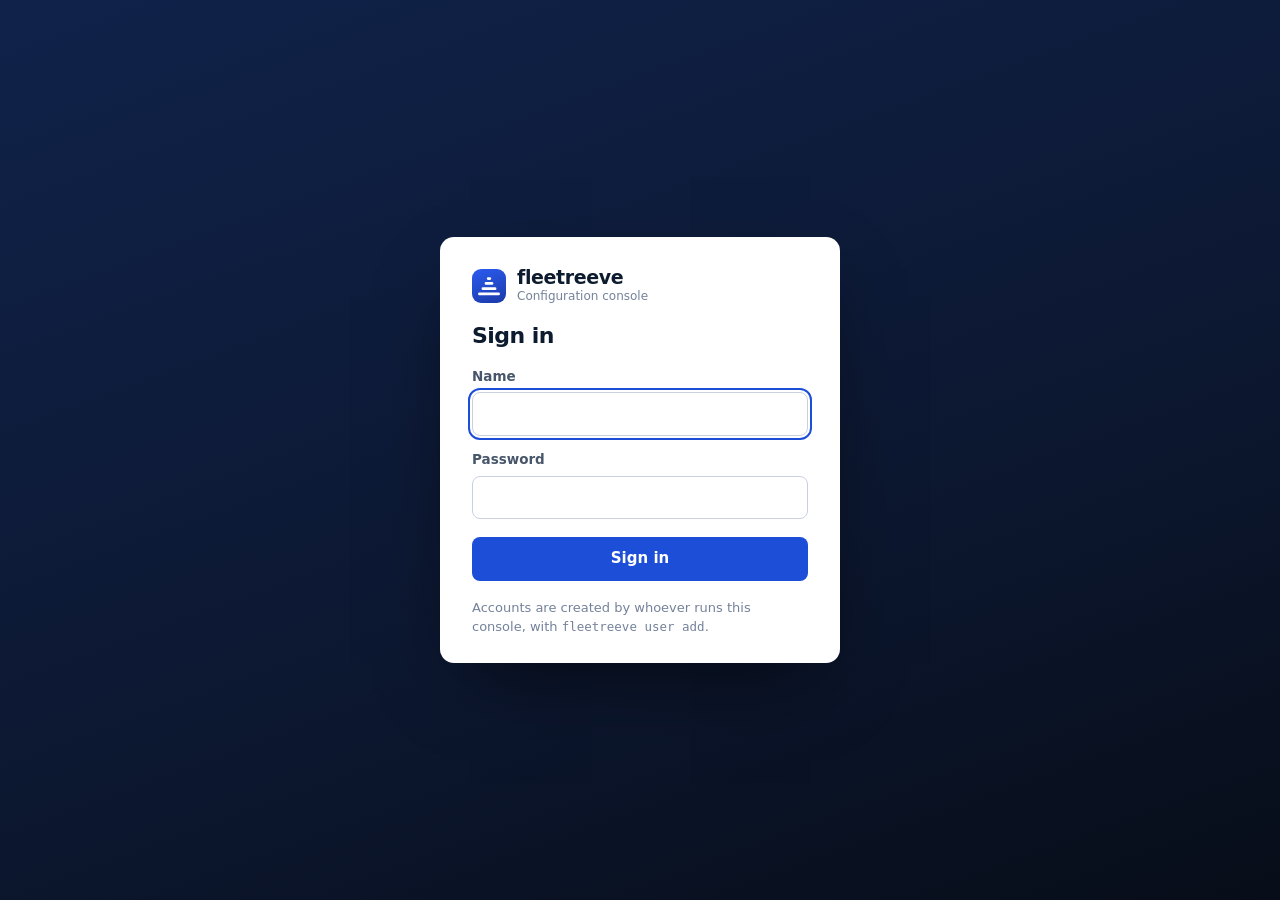
<file: internal/dashboard/static/login.html>
<!doctype html>
<html lang="en">
<head>
<meta charset="utf-8">
<meta name="viewport" content="width=device-width, initial-scale=1">
<title>Sign in to the fleetreeve console</title>
<link rel="icon" href="data:image/svg+xml,%3Csvg xmlns='http://www.w3.org/2000/svg' viewBox='0 0 32 32'%3E%3Crect width='32' height='32' rx='7' fill='%230c1730'/%3E%3Cpath d='M7 24h18M10 18.5h12M13 13h6M15 8h2' stroke='%23fff' stroke-width='3.2' stroke-linecap='round'/%3E%3C/svg%3E">
<link rel="stylesheet" href="app.css">
</head>
<body class="signin">
<main class="signin-card">
  <div class="brand">
    <svg class="mark" viewBox="0 0 32 32" aria-hidden="true"><path d="M5 25h22M9 19h14M12.5 13h7M15 7.5h2"/></svg>
    <div>
      <div class="brand-name">fleetreeve</div>
      <div class="brand-sub">Configuration console</div>
    </div>
  </div>
  <h1>Sign in</h1>
  <form id="form" novalidate>
    <label>Name
      <input id="user" name="username" type="text" autocomplete="username" autocapitalize="none" spellcheck="false" required autofocus></label>
    <label>Password
      <input id="password" name="password" type="password" autocomplete="current-password" required></label>
    <p class="signin-error" id="error" role="alert" hidden></p>
    <button class="button" id="submit" type="submit">Sign in</button>
  </form>
  <p class="muted">Accounts are created by whoever runs this console, with <code>fleetreeve user add</code>.</p>
</main>
<script src="login.js"></script>
</body>
</html>
</file>
<file: internal/dashboard/static/app.css>
/* fleetreeve console. Tokens first; dark mode selects its own values. */
:root {
  --page: #edf0f5;
  --surface: #ffffff;
  --surface-2: #f6f8fb;
  --ink: #0d1b2e;
  --ink-2: #47566b;
  --ink-3: #74829a;
  --line: #dce2ec;
  --line-2: #c9d1df;
  --accent: #1d4ed8;
  --accent-soft: #e6edff;
  --rail: #0c1730;
  --rail-ink: #c5d0e6;
  --rail-ink-2: #7f8fb0;
  --rail-line: #1e2b4a;

  /* States. Status colours are reserved for state and always come with an
     icon and a label. Stale and unknown mean "no signal", so they are greys. */
  --ok: #0ca30c;
  --changed: #2a78d6;
  --drift: #fab219;
  --failed: #d03b3b;
  --stale: #5d6b82;
  --unknown: #c2cad8;
  --job-pushed: #0b6f8a;
  --job-dryrun: #8a5a00;
  --job-request: #6a3fd0;
  --ok-ink: #0a6b0a;
  --drift-ink: #8a5a00;
  --failed-ink: #b02a2a;

  --shadow: 0 1px 2px rgba(13, 27, 46, .06), 0 8px 24px -12px rgba(13, 27, 46, .18);
  --radius: 10px;
  font-family: "Inter", "Segoe UI Variable Text", "Segoe UI", system-ui, -apple-system, "Helvetica Neue", Arial, sans-serif;
  font-size: 15px;
  line-height: 1.45;
  color: var(--ink);
  background: var(--page);
  font-variant-numeric: tabular-nums;
  -webkit-font-smoothing: antialiased;
}
:root[data-theme="dark"] {
  --page: #0a111e;
  --surface: #131c2e;
  --surface-2: #18233a;
  --ink: #e9eef8;
  --ink-2: #a9b6cc;
  --ink-3: #7c8aa3;
  --line: #24314a;
  --line-2: #31405d;
  --accent: #7aa7ff;
  --accent-soft: #1a2a4d;
  --rail: #070d18;
  --rail-line: #17223a;
  --changed: #4d95ea;
  --stale: #8996ab;
  --unknown: #3b4962;
  --job-pushed: #5cc6e0;
  --job-dryrun: #e0b04a;
  --job-request: #b39bff;
  --ok-ink: #4fd24f;
  --drift-ink: #fab219;
  --failed-ink: #f08a8a;
  --shadow: 0 1px 2px rgba(0, 0, 0, .4), 0 10px 28px -14px rgba(0, 0, 0, .7);
}

* { box-sizing: border-box; }
[hidden] { display: none !important; }
body { margin: 0; display: grid; grid-template-columns: 232px minmax(0, 1fr); min-height: 100vh; }
h1, h2, p, ul, dl, dd { margin: 0; padding: 0; }
ul { list-style: none; }
button, input { font: inherit; color: inherit; }
svg { fill: none; stroke: currentColor; stroke-width: 1.6; stroke-linecap: round; stroke-linejoin: round; }
:focus-visible { outline: 2px solid var(--accent); outline-offset: 2px; border-radius: 4px; }
.sr { position: absolute; width: 1px; height: 1px; overflow: hidden; clip: rect(0 0 0 0); }
.skip { position: absolute; left: -999px; top: 8px; background: var(--surface); padding: 8px 12px; border-radius: 6px; z-index: 50; }
.skip:focus { left: 8px; }
.muted { color: var(--ink-3); font-size: 13px; }

/* ---- rail ---- */
.rail { background: var(--rail); color: var(--rail-ink); display: flex; flex-direction: column; padding: 22px 14px 16px; position: sticky; top: 0; height: 100vh; }
.brand { display: flex; align-items: center; gap: 11px; padding: 0 8px 22px; border-bottom: 1px solid var(--rail-line); }
.mark { width: 34px; height: 34px; stroke: #fff; stroke-width: 3; background: linear-gradient(160deg, #2b5cf0, #1a3aa8); border-radius: 9px; padding: 3px; flex: none; }
.brand-name { color: #fff; font-size: 19px; font-weight: 680; letter-spacing: -.02em; line-height: 1.1; }
.brand-sub { color: var(--rail-ink-2); font-size: 12px; }
nav { display: grid; gap: 2px; padding: 16px 0; }
.nav-item { display: flex; align-items: center; gap: 10px; padding: 9px 10px; border-radius: 7px; color: var(--rail-ink); text-decoration: none; font-weight: 520; font-size: 14px; }
.nav-item svg { width: 18px; height: 18px; flex: none; opacity: .85; }
.nav-item:hover { background: rgba(255, 255, 255, .06); color: #fff; }
.nav-item.is-current { background: rgba(77, 124, 255, .18); color: #fff; box-shadow: inset 2px 0 0 #5b8cff; }
.nav-count { margin-left: auto; font-size: 12px; color: var(--rail-ink-2); background: rgba(255, 255, 255, .07); padding: 1px 7px; border-radius: 9px; }
.nav-count.is-alert { background: var(--failed); color: #fff; }
.rail-foot { margin-top: auto; border-top: 1px solid var(--rail-line); padding: 14px 8px 0; display: grid; gap: 12px; }
.rail-foot dl { display: grid; grid-template-columns: auto 1fr; gap: 3px 10px; font-size: 12px; }
.rail-foot dt { color: var(--rail-ink-2); }
.rail-foot dd { color: var(--rail-ink); overflow: hidden; text-overflow: ellipsis; white-space: nowrap; text-align: right; }
.who { display: flex; align-items: center; justify-content: space-between; gap: 10px; font-size: 13px; }
.who span { display: block; color: #fff; font-weight: 600; overflow: hidden; text-overflow: ellipsis; max-width: 110px; }
.who small { color: var(--rail-ink-2); font-size: 11.5px; }
.ghost { display: inline-flex; align-items: center; gap: 8px; background: none; border: 1px solid var(--rail-line); border-radius: 7px; padding: 7px 10px; cursor: pointer; font-size: 13px; color: var(--rail-ink); }
.ghost svg { width: 16px; height: 16px; }
.ghost:hover { background: rgba(255, 255, 255, .06); }

/* ---- main ---- */
main { padding: 26px clamp(16px, 3vw, 36px) 40px; display: grid; gap: 18px; align-content: start; max-width: 1560px; width: 100%; }
.top { display: flex; align-items: flex-end; justify-content: space-between; gap: 16px; flex-wrap: wrap; }
h1 { font-size: 27px; font-weight: 700; letter-spacing: -.025em; line-height: 1.15; }
.lede { color: var(--ink-2); margin-top: 3px; max-width: 70ch; }
.top-actions { display: flex; align-items: center; gap: 12px; }
.live { display: inline-flex; align-items: center; gap: 8px; font-size: 13px; color: var(--ink-2); background: var(--surface); border: 1px solid var(--line); padding: 6px 11px; border-radius: 999px; }
.live i { width: 8px; height: 8px; border-radius: 50%; background: var(--ok); box-shadow: 0 0 0 0 rgba(12, 163, 12, .5); animation: pulse 2.4s infinite; }
.live.is-down i { background: var(--failed); animation: none; }
@keyframes pulse { 70% { box-shadow: 0 0 0 7px rgba(12, 163, 12, 0); } 100% { box-shadow: 0 0 0 0 rgba(12, 163, 12, 0); } }
.button { background: var(--accent); color: #fff; border: 0; border-radius: 8px; padding: 8px 14px; font-weight: 600; font-size: 14px; cursor: pointer; }
:root[data-theme="dark"] .button { color: #06122b; }
.button:hover { filter: brightness(1.08); }
.banner { background: var(--accent-soft); border: 1px solid var(--line-2); color: var(--ink); border-radius: 8px; padding: 10px 14px; font-size: 14px; }
.banner.is-error { background: color-mix(in srgb, var(--failed) 12%, var(--surface)); border-color: color-mix(in srgb, var(--failed) 45%, var(--line)); }

.panel, .hero, .tile { background: var(--surface); border: 1px solid var(--line); border-radius: var(--radius); box-shadow: var(--shadow); }
.panel { padding: 18px 20px 20px; min-width: 0; }
.panel-head { display: flex; align-items: baseline; justify-content: space-between; gap: 12px; flex-wrap: wrap; margin-bottom: 14px; }
h2 { font-size: 15px; font-weight: 650; letter-spacing: -.01em; }

/* ---- hero: the one bold element ---- */
.hero { display: grid; grid-template-columns: minmax(250px, 320px) minmax(0, 1fr); overflow: hidden; }
.hero-figure { padding: 24px 26px; background: linear-gradient(155deg, #10224a 0%, #0c1730 62%); color: #dbe5fb; display: flex; flex-direction: column; justify-content: center; }
.hero-figure h2 { color: #b9c8ea; font-weight: 560; }
.figure { font-size: clamp(64px, 7.4vw, 104px); font-weight: 740; letter-spacing: -.055em; line-height: .95; color: #fff; margin: 10px 0 12px; }
.figure small { font-size: .36em; font-weight: 600; letter-spacing: 0; margin-left: 4px; color: #9fb3e0; }
.hero-figure p { font-size: 14px; color: #b9c8ea; max-width: 30ch; }
.hero-matrix { padding: 18px 22px 20px; min-width: 0; }
.matrix { display: grid; gap: 14px 26px; grid-template-columns: repeat(auto-fill, minmax(190px, 1fr)); }
.group-name { font-size: 12.5px; color: var(--ink-2); font-weight: 600; margin-bottom: 7px; display: flex; justify-content: space-between; }
.group-name span { color: var(--ink-3); font-weight: 500; }
.cells { display: flex; flex-wrap: wrap; gap: 4px; }
.cell { width: 17px; height: 17px; border-radius: 4.5px; border: 0; padding: 0; cursor: pointer; position: relative; background: var(--c); }
.cell:hover, .cell:focus-visible { transform: scale(1.22); z-index: 2; box-shadow: 0 0 0 2px var(--surface), 0 0 0 4px var(--ink); outline: none; }
/* Shape, not only colour: each state reads differently in greyscale too. */
.cell[data-state="failed"]::after, .cell[data-state="error"]::after { content: ""; position: absolute; inset: 4px; background: linear-gradient(45deg, transparent 42%, #fff 42% 58%, transparent 58%), linear-gradient(-45deg, transparent 42%, #fff 42% 58%, transparent 58%); }
.cell[data-state="drift"]::after { content: ""; position: absolute; left: 7.25px; top: 3.5px; width: 2.5px; height: 10px; background: #3d2a00; border-radius: 1px; clip-path: polygon(0 0, 100% 0, 100% 62%, 0 62%, 0 78%, 100% 78%, 100% 100%, 0 100%); }
.cell[data-state="changed"]::after { content: ""; position: absolute; inset: 5.5px; border-radius: 50%; background: #fff; }
.cell[data-state="stale"] { background: transparent; box-shadow: inset 0 0 0 2.5px var(--stale); }
.cell[data-state="unknown"] { background: repeating-linear-gradient(45deg, var(--unknown) 0 3px, transparent 3px 6px); box-shadow: inset 0 0 0 1px var(--unknown); }

.legend { display: flex; flex-wrap: wrap; gap: 6px 16px; font-size: 12.5px; color: var(--ink-2); }
.legend li { display: inline-flex; align-items: center; gap: 6px; }
.legend .cell { width: 12px; height: 12px; border-radius: 3.5px; cursor: default; transform: none !important; box-shadow: none; }
.legend .cell[data-state="stale"] { box-shadow: inset 0 0 0 2px var(--stale) !important; }
.legend .cell[data-state="unknown"] { box-shadow: inset 0 0 0 1px var(--unknown) !important; }
.legend .cell::after { display: none; }
.legend.is-rows { display: grid; gap: 7px; margin-top: 14px; font-size: 13.5px; }
.legend.is-rows li { display: grid; grid-template-columns: 18px 1fr auto; gap: 8px; }
.legend.is-rows b { font-weight: 620; color: var(--ink); }

/* ---- tiles ---- */
.tiles { display: grid; grid-template-columns: repeat(auto-fit, minmax(150px, 1fr)); gap: 12px; }
.tile { padding: 14px 16px; text-align: left; cursor: pointer; display: grid; gap: 4px; position: relative; }
.tile:hover { border-color: var(--line-2); }
.tile[aria-pressed="true"] { border-color: var(--accent); box-shadow: 0 0 0 1px var(--accent), var(--shadow); }
.tile-label { display: flex; align-items: center; gap: 7px; font-size: 13px; color: var(--ink-2); font-weight: 540; }
.tile-value { font-size: 30px; font-weight: 700; letter-spacing: -.03em; line-height: 1.1; }
.tile-note { font-size: 12.5px; color: var(--ink-3); }
.state-icon { width: 17px; height: 17px; flex: none; color: var(--c); stroke-width: 1.9; }

/* ---- split ---- */
.split { display: grid; grid-template-columns: minmax(0, 1.65fr) minmax(280px, 1fr); gap: 18px; }
.chart { position: relative; min-height: 230px; }
.chart svg { display: block; width: 100%; height: 230px; overflow: visible; stroke: none; }
.chart .grid { stroke: var(--line); stroke-width: 1; }
.chart .axis { fill: var(--ink-3); font-size: 11.5px; }
.chart .line { stroke: var(--accent); stroke-width: 2; fill: none; }
.chart .area { fill: var(--accent); opacity: .08; }
.chart .dot { fill: var(--accent); stroke: var(--surface); stroke-width: 2; }
.chart .cross { stroke: var(--ink-3); stroke-width: 1; stroke-dasharray: 3 3; }
.chart .end-label { fill: var(--ink); font-size: 13px; font-weight: 650; }
.chart-empty { display: grid; place-items: center; height: 230px; color: var(--ink-3); text-align: center; font-size: 14px; padding: 0 12%; }
.segbar { display: flex; gap: 2px; height: 16px; }
.segbar span { background: var(--c); min-width: 3px; }
.segbar span:first-child { border-radius: 4px 0 0 4px; }
.segbar span:last-child { border-radius: 0 4px 4px 0; }
.segbar span:only-child { border-radius: 4px; }
.segbar span[data-state="stale"] { background: transparent; box-shadow: inset 0 0 0 2.5px var(--stale); }
.segbar span[data-state="unknown"] { background: repeating-linear-gradient(45deg, var(--unknown) 0 3px, transparent 3px 6px); box-shadow: inset 0 0 0 1px var(--unknown); }
.facts { display: grid; grid-template-columns: 1fr auto; gap: 8px 12px; margin-top: 18px; padding-top: 14px; border-top: 1px solid var(--line); font-size: 13.5px; }
.facts dt { color: var(--ink-2); }
.facts dd { font-weight: 640; text-align: right; }

/* ---- attention ---- */
.issue { display: grid; grid-template-columns: 20px minmax(140px, 1.1fr) minmax(0, 3fr) auto; gap: 12px; align-items: center; padding: 10px 6px; border-top: 1px solid var(--line); cursor: pointer; background: none; border-left: 0; border-right: 0; border-bottom: 0; width: 100%; text-align: left; }
.issue:first-child { border-top: 0; }
.issue:hover { background: var(--surface-2); }
.issue strong { font-weight: 620; }
.issue span { color: var(--ink-2); font-size: 13.5px; overflow: hidden; text-overflow: ellipsis; white-space: nowrap; }
.issue time { color: var(--ink-3); font-size: 13px; white-space: nowrap; }
.all-clear { display: flex; align-items: center; gap: 10px; color: var(--ink-2); padding: 4px 0; }

/* ---- table ---- */
.filters { display: flex; gap: 12px; flex-wrap: wrap; align-items: center; margin-bottom: 12px; }
.search { position: relative; flex: 1 1 260px; max-width: 380px; }
.search svg { position: absolute; left: 10px; top: 50%; width: 16px; height: 16px; transform: translateY(-50%); color: var(--ink-3); }
.search input { width: 100%; padding: 8px 10px 8px 32px; border: 1px solid var(--line-2); border-radius: 8px; background: var(--surface); }
.search input::placeholder { color: var(--ink-3); }
.chips { display: flex; gap: 6px; flex-wrap: wrap; }
.chip { display: inline-flex; align-items: center; gap: 6px; border: 1px solid var(--line-2); background: var(--surface); border-radius: 999px; padding: 5px 11px; font-size: 13px; cursor: pointer; color: var(--ink-2); }
.chip b { font-weight: 620; color: var(--ink); }
.chip[aria-pressed="true"] { background: var(--accent-soft); border-color: var(--accent); color: var(--ink); }
.table-wrap { overflow-x: auto; margin: 0 -20px -20px; border-top: 1px solid var(--line); }
table { border-collapse: collapse; width: 100%; font-size: 14px; }
th { text-align: left; font-weight: 600; color: var(--ink-2); font-size: 12.5px; background: var(--surface-2); position: sticky; top: 0; white-space: nowrap; }
th button { all: unset; cursor: pointer; padding: 9px 12px; display: block; width: 100%; box-sizing: border-box; }
th.num button { text-align: right; }
th[aria-sort] button::after { content: " ▾"; color: var(--accent); }
th[aria-sort="ascending"] button::after { content: " ▴"; }
td { padding: 9px 12px; border-top: 1px solid var(--line); white-space: nowrap; vertical-align: middle; }
td.num, th.num { text-align: right; }
tbody tr { cursor: pointer; }
tbody tr:hover, tbody tr:focus-visible { background: var(--surface-2); outline: none; }
th:first-child button, td:first-child { padding-left: 20px; }
td:last-child, th:last-child button { padding-right: 20px; }
.host-name { font-weight: 620; }
.pill { display: inline-flex; align-items: center; gap: 6px; font-weight: 600; font-size: 13px; }
.tag { display: inline-block; font-size: 12px; padding: 1px 7px; border-radius: 5px; background: var(--surface-2); border: 1px solid var(--line); color: var(--ink-2); margin-right: 4px; }
.tag.is-held { margin: 0 0 0 8px; font-weight: 600; border-color: var(--drift); color: var(--drift-ink); background: color-mix(in srgb, var(--drift) 14%, var(--surface)); }
.zero { color: var(--ink-3); }
.bad { color: var(--failed-ink); font-weight: 650; }
.empty { padding: 28px; text-align: center; color: var(--ink-3); }
.more { display: block; width: 100%; padding: 12px; background: var(--surface-2); border: 0; border-top: 1px solid var(--line); border-radius: 0 0 var(--radius) var(--radius); cursor: pointer; font-weight: 600; color: var(--accent); font-size: 14px; }
.more:hover { filter: brightness(.98); }
.foot { color: var(--ink-3); font-size: 12.5px; padding-top: 4px; }

/* ---- drawer ---- */
.scrim { position: fixed; inset: 0; background: rgba(8, 15, 30, .45); z-index: 20; }
.drawer { position: fixed; top: 0; right: 0; bottom: 0; width: min(640px, 100vw); background: var(--surface); border-left: 1px solid var(--line); box-shadow: -18px 0 40px -20px rgba(8, 15, 30, .5); z-index: 30; transform: translateX(102%); transition: transform .22s ease; display: flex; flex-direction: column; visibility: hidden; }
.drawer.is-open { transform: none; visibility: visible; }
.drawer:focus { outline: none; }
.drawer > header { display: flex; justify-content: space-between; align-items: flex-start; gap: 12px; padding: 20px 22px 16px; border-bottom: 1px solid var(--line); }
.drawer h2 { font-size: 21px; letter-spacing: -.02em; }
.drawer .ghost { border-color: var(--line-2); color: var(--ink-2); }
.drawer .ghost:hover { background: var(--surface-2); }
.ghost.icon { padding: 7px; }
.drawer-body { padding: 18px 22px 28px; overflow-y: auto; display: grid; grid-auto-rows: max-content; gap: 18px; align-content: start; flex: 1 1 auto; min-height: 0; overscroll-behavior: contain; }
.kv { display: grid; grid-template-columns: 120px 1fr; gap: 7px 12px; font-size: 14px; }
.kv dt { color: var(--ink-3); }
.run { border: 1px solid var(--line); border-radius: 9px; overflow: hidden; }
.run-head { display: flex; justify-content: space-between; gap: 10px; align-items: center; padding: 11px 14px; background: var(--surface-2); flex-wrap: wrap; }
.run-head strong { font-weight: 650; }
.run-stats { display: flex; gap: 14px; flex-wrap: wrap; padding: 10px 14px; font-size: 13px; color: var(--ink-2); border-top: 1px solid var(--line); }
.run-stats b { color: var(--ink); font-weight: 650; }
.res { padding: 10px 14px; border-top: 1px solid var(--line); display: grid; gap: 4px; font-size: 13.5px; }
.res-id { font-weight: 600; display: flex; gap: 7px; align-items: center; overflow-wrap: anywhere; }
.res small { color: var(--ink-3); }
.change { color: var(--ink-2); overflow-wrap: anywhere; }
.change code, .res code { font-family: ui-monospace, "SF Mono", Menlo, Consolas, monospace; font-size: 12.5px; }
.err { color: var(--failed-ink); overflow-wrap: anywhere; }
.quiet { padding: 12px 14px; border-top: 1px solid var(--line); color: var(--ink-2); font-size: 13.5px; }

.applied { border-top: 1px solid var(--line); }
.applied-tools { display: flex; gap: 10px; flex-wrap: wrap; align-items: center; padding: 8px 14px 12px; }
.applied-tools .search { flex: 1 1 220px; max-width: none; }
.applied-tools .search input { padding-left: 10px; font-size: 13.5px; }
.applied-group { border-top: 1px solid var(--line); }
.applied-group > summary { display: flex; align-items: center; gap: 8px; padding: 9px 14px; cursor: pointer; font-size: 13.5px; list-style: none; }
.applied-group > summary::-webkit-details-marker { display: none; }
.applied-group > summary::before { content: ""; width: 6px; height: 6px; border-right: 1.6px solid var(--ink-3); border-bottom: 1.6px solid var(--ink-3); transform: rotate(-45deg); transition: transform .12s ease; flex: none; margin-right: 2px; }
.applied-group[open] > summary::before { transform: rotate(45deg); }
.applied-group > summary:hover { background: var(--surface-2); }
.applied-group > summary:focus-visible { outline: 2px solid var(--accent); outline-offset: -2px; }
.applied-name { font-weight: 620; overflow-wrap: anywhere; }
.applied-count { margin-left: auto; color: var(--ink-2); font-variant-numeric: tabular-nums; }
.applied-off { color: var(--failed-ink); font-size: 12.5px; font-weight: 600; }
.applied-row { display: grid; grid-template-columns: auto minmax(0, 1fr) auto; gap: 8px; align-items: baseline; padding: 5px 14px 5px 30px; font-size: 13px; }
.applied-row:last-child { padding-bottom: 10px; }
.applied-row > svg, .applied-row > .dot { align-self: center; }
.applied-what { display: flex; gap: 7px; align-items: baseline; min-width: 0; flex-wrap: wrap; }
.applied-what code { font-family: ui-monospace, "SF Mono", Menlo, Consolas, monospace; font-size: 12.5px; overflow-wrap: anywhere; }
.applied-type, .applied-from { color: var(--ink-3); font-size: 12px; white-space: nowrap; }
.applied-when { color: var(--ink-2); font-size: 12.5px; white-space: nowrap; }
@media (max-width: 520px) { .applied-row { grid-template-columns: auto minmax(0, 1fr); } .applied-when { grid-column: 2; } }

.log-tools { display: flex; gap: 10px 12px; flex-wrap: wrap; align-items: center; position: sticky; top: -18px; z-index: 2; background: var(--surface); padding: 10px 0; margin: -10px 0; border-bottom: 1px solid var(--line); }
.log-tools select { padding: 7px 10px; border: 1px solid var(--line-2); border-radius: 8px; background: var(--surface); color: var(--ink); font: inherit; font-size: 13.5px; max-width: 100%; }
.log-tools .link { margin-left: auto; }
.log { display: grid; }
.log-day { font-size: 13px; font-weight: 650; color: var(--ink-2); padding: 14px 0 6px; }
.log-day:first-child { padding-top: 0; }
.log-row { display: grid; grid-template-columns: max-content 16px 92px minmax(0, 1fr); gap: 8px; align-items: start; padding: 7px 0; border-top: 1px solid var(--line); font-size: 13.5px; }
.job { --job: var(--ink-2); display: inline-flex; align-items: center; gap: 5px; justify-self: start; font-size: 12px; font-weight: 600; line-height: 1; padding: 3px 7px 3px 5px; border-radius: 5px; white-space: nowrap; color: var(--job); background: color-mix(in srgb, var(--job) 11%, var(--surface)); border: 1px solid color-mix(in srgb, var(--job) 32%, var(--surface)); }
.job svg { width: 13px; height: 13px; fill: none; stroke: currentColor; stroke-width: 1.7; stroke-linecap: round; stroke-linejoin: round; }
.job.is-pushed { --job: var(--job-pushed); }
.job.is-dryrun { --job: var(--job-dryrun); border-style: dashed; }
.job.is-request { --job: var(--job-request); }
@media (max-width: 560px) { .log-row { grid-template-columns: max-content 16px minmax(0, 1fr); } .log-row > .job { grid-column: 3; } .log-row > .log-what { grid-column: 3; } }
.log-row > time { color: var(--ink-3); font-size: 12.5px; font-variant-numeric: tabular-nums; padding-top: 1px; white-space: nowrap; }
.log-row > svg { margin-top: 2px; }
.log-row.is-quiet .log-what { color: var(--ink-2); }
.log-what { display: grid; gap: 3px; overflow-wrap: anywhere; }
.log-host { background: none; border: 0; padding: 0; font: inherit; font-weight: 650; color: var(--ink); cursor: pointer; }
.log-host:hover { text-decoration: underline; text-underline-offset: 3px; }
.log-change { color: var(--ink-2); font-size: 13px; }
.log-change code, .log-what code { font-family: ui-monospace, "SF Mono", Menlo, Consolas, monospace; font-size: 12.5px; color: var(--ink); }
.drawer-body > .more { border: 1px solid var(--line); border-radius: 9px; }

.versions { border-top: 1px solid var(--line); }
.versions-head { padding: 10px 14px 2px; font-size: 12.5px; font-weight: 620; color: var(--ink-2); }
.versions .res:first-of-type { border-top: 0; }
.actions { display: flex; gap: 12px; margin-top: 2px; }
.link { background: none; border: 0; padding: 0; color: var(--accent); font-weight: 600; font-size: 13.5px; cursor: pointer; text-decoration: underline; text-underline-offset: 3px; }
.confirm { margin-top: 6px; padding: 12px; border: 1px solid var(--line-2); border-radius: 8px; background: var(--surface-2); display: flex; flex-wrap: wrap; gap: 10px 14px; align-items: center; }
.confirm p { flex: 1 1 100%; font-size: 13.5px; color: var(--ink); }
.button.is-danger { background: var(--failed); color: #fff; }

/* ---- run ---- */
.run-form { display: grid; gap: 14px; }
.field { display: grid; gap: 6px; font-size: 13.5px; font-weight: 600; color: var(--ink-2); }
.run-form select, .run-form textarea { padding: 8px 10px; border: 1px solid var(--line-2); border-radius: 8px; background: var(--surface); color: var(--ink); font: inherit; font-size: 14px; max-width: 100%; }
.run-form textarea { font-family: ui-monospace, "SF Mono", Menlo, Consolas, monospace; font-size: 13px; resize: vertical; width: 100%; }
.choices { display: grid; gap: 8px; }
.choice { display: flex; gap: 10px; align-items: flex-start; padding: 10px 12px; border: 1px solid var(--line-2); border-radius: 9px; cursor: pointer; }
.choice:has(input:checked) { border-color: var(--accent); background: var(--accent-soft); }
.choice input { margin-top: 3px; accent-color: var(--accent); }
.choice strong { display: block; font-weight: 620; font-size: 14px; }
.choice small { color: var(--ink-2); font-size: 12.5px; }
.command-box { display: grid; gap: 8px; }
.run-form .button { justify-self: start; }
.output { margin: 4px 0 0; padding: 10px 12px; background: var(--rail); color: #dbe5fb; border-radius: 8px; font-family: ui-monospace, "SF Mono", Menlo, Consolas, monospace; font-size: 12.5px; line-height: 1.5; max-height: 280px; overflow: auto; white-space: pre-wrap; overflow-wrap: anywhere; }
.host-actions { display: flex; gap: 10px; align-items: center; flex-wrap: wrap; }
.button.is-quiet { background: var(--surface); color: var(--accent); box-shadow: inset 0 0 0 1px var(--line-2); }
:root[data-theme="dark"] .button.is-quiet { color: var(--accent); }

/* ---- accounts ---- */
button.nav-item { background: none; border: 0; width: 100%; cursor: pointer; text-align: left; font: inherit; font-weight: 520; font-size: 14px; }
.account select, .add-account select, .add-account input { padding: 7px 9px; border: 1px solid var(--line-2); border-radius: 7px; background: var(--surface); color: var(--ink); font-size: 13.5px; max-width: 100%; }
.account .res-id { justify-content: flex-start; flex-wrap: wrap; }
.add-account { display: flex; flex-wrap: wrap; gap: 8px; }
.add-account input { flex: 1 1 130px; }
.link.is-danger { color: var(--failed-ink); }
.secret { border: 1px solid color-mix(in srgb, var(--ok) 45%, var(--line)); background: color-mix(in srgb, var(--ok) 9%, var(--surface)); border-radius: 9px; padding: 12px 14px; display: grid; gap: 4px; }
.secret code { font-family: ui-monospace, "SF Mono", Menlo, Consolas, monospace; font-size: 14px; font-weight: 600; user-select: all; }
.password-form { display: grid; gap: 14px; max-width: 360px; }
.password-form label { display: grid; gap: 6px; font-size: 13.5px; font-weight: 600; color: var(--ink-2); }
.password-form input { padding: 9px 11px; border: 1px solid var(--line-2); border-radius: 8px; background: var(--surface); }
.rail-foot .ghost svg { flex: none; }

/* ---- sign-in page ---- */
body.signin { display: grid; grid-template-columns: 1fr; place-items: center; padding: 24px; background: linear-gradient(160deg, #10224a 0%, #0c1730 60%, #070d18 100%); }
.signin-card { background: var(--surface); border-radius: 14px; padding: 30px 32px 26px; width: min(400px, 100%); box-shadow: 0 30px 80px -30px rgba(0, 0, 0, .7); display: grid; gap: 18px; max-width: none; }
.signin-card .brand { border: 0; padding: 0; }
.signin-card .brand-name { color: var(--ink); }
.signin-card .brand-sub { color: var(--ink-3); }
.signin-card h1 { font-size: 22px; }
.signin-card form { display: grid; gap: 14px; }
.signin-card label { display: grid; gap: 6px; font-size: 13.5px; font-weight: 600; color: var(--ink-2); }
.signin-card input { padding: 10px 12px; border: 1px solid var(--line-2); border-radius: 8px; background: var(--surface); font-size: 15px; }
.signin-card .button { padding: 11px 14px; font-size: 15px; margin-top: 4px; }
.signin-card .button:disabled { opacity: .7; cursor: default; }
.signin-error { color: var(--failed-ink); font-size: 13.5px; background: color-mix(in srgb, var(--failed) 10%, var(--surface)); border: 1px solid color-mix(in srgb, var(--failed) 40%, var(--line)); border-radius: 8px; padding: 9px 12px; }
.signin-card code { font-family: ui-monospace, "SF Mono", Menlo, Consolas, monospace; font-size: 12.5px; }

.tip { position: fixed; z-index: 60; background: var(--ink); color: var(--surface); padding: 7px 10px; border-radius: 7px; font-size: 12.5px; pointer-events: none; max-width: 300px; box-shadow: 0 6px 20px -6px rgba(0, 0, 0, .5); line-height: 1.4; }
.tip b { display: block; font-weight: 650; font-size: 13px; }

@media (max-width: 1080px) { .split, .hero { grid-template-columns: 1fr; } }
@media (max-width: 860px) {
  body { grid-template-columns: 1fr; }
  .rail { position: static; height: auto; flex-direction: row; flex-wrap: wrap; align-items: center; gap: 8px 16px; padding: 12px 14px; }
  .brand { border: 0; padding: 0; }
  nav { display: flex; padding: 0; flex-wrap: wrap; }
  .rail-foot { margin: 0 0 0 auto; border: 0; padding: 0; }
  .rail-foot dl { display: none; }
  .issue { grid-template-columns: 20px 1fr auto; }
  .issue span { grid-column: 2 / -1; white-space: normal; }
}
@media (prefers-reduced-motion: reduce) { * { animation: none !important; transition: none !important; } }
@media (forced-colors: active) { .cell, .segbar span { forced-color-adjust: none; } }
</file>
